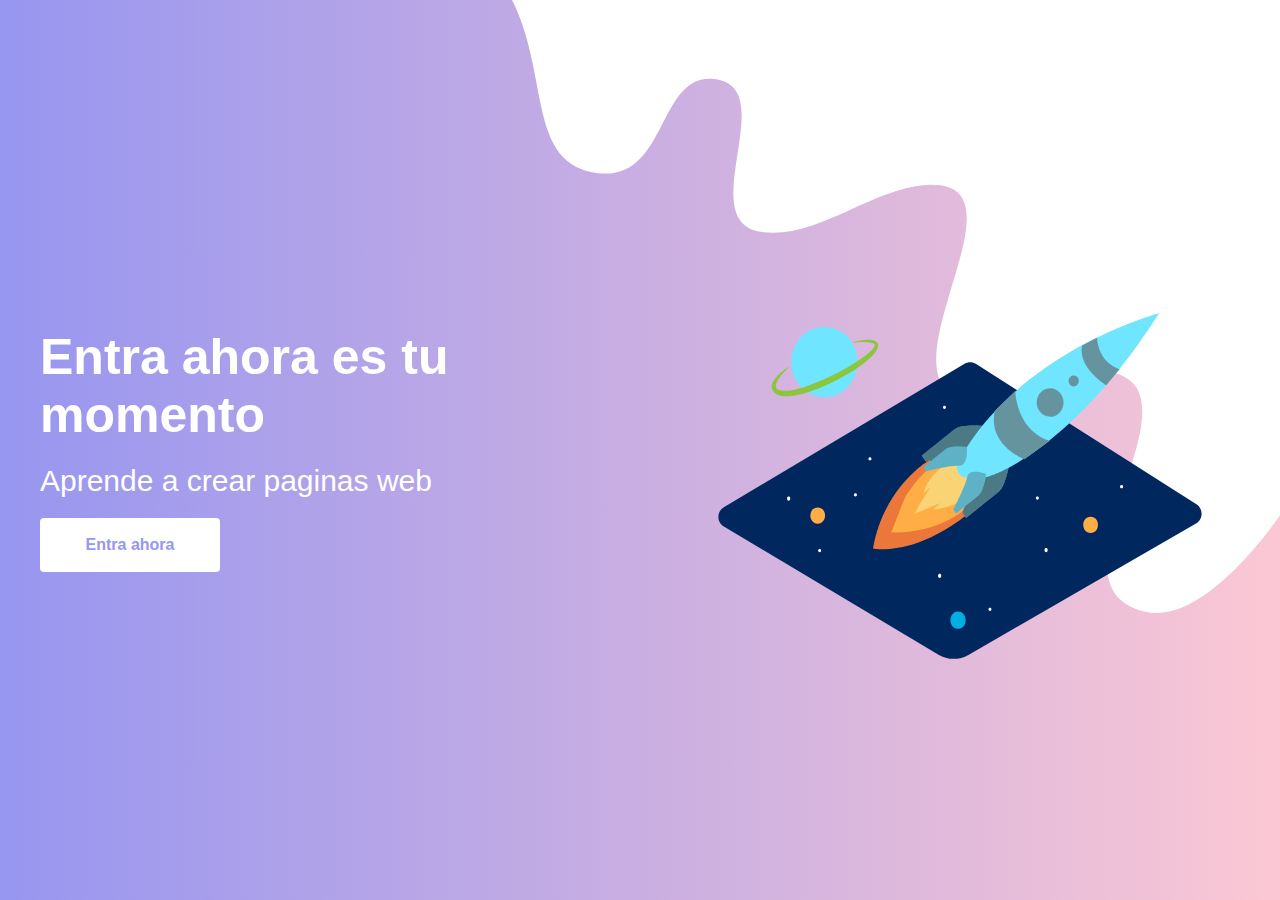
<file: index.html>
<!DOCTYPE html>
<html lang="en">
<head>
    <meta charset="UTF-8">
    <meta http-equiv="X-UA-Compatible" content="IE=edge">
    <meta name="viewport" content="width=device-width, initial-scale=1.0">
    <title>Figma y css</title>
    <link rel="stylesheet" href="main.css">
</head>
<body>
    <main class="contenedor">
        <div class="contenedor-textos">
            <h1 class="title-contenedor">Entra ahora es tu momento</h1>
            <h2 class="subtitle-contenedor">Aprende a crear paginas web</h2>
            <a href="#" class="cta">Entra ahora</a>
        </div>
        <div class="contenedor-imagen">
            <img class="ilustracion" src="ilustraciones/ilustracion.svg" alt="">
        </div>
        <div class="contenedor-waves">
             <img src="ilustraciones/Vector 1.svg" alt="" class="waves">
        </div>
    </main>
</body>
</html>
</file>
<file: main.css>
*{
    margin:0;
    padding:0;
    box-sizing: border-box;
}

body{
    font-family: -apple-system, BlinkMacSystemFont, 'Segoe UI', Roboto, Oxygen, Ubuntu, Cantarell, 'Open Sans', 'Helvetica Neue', sans-serif;
    background: linear-gradient(90deg, #9796F0 0%, #FBC7D4 100%);
    min-height: 100vh;
}

.contenedor{
    position: relative;
    height:100vh;
    display: flex;
    align-items: center;
    outline:solid 2px red;
}

.waves{    
    position: absolute;
    right:0;
    width: 60%;
    top: 0px;
}

.contenedor-textos{
    /* determina el tamaño , del flex item, del eje principal */
    flex-basis:50%;
    padding-left: 40px;
    overflow:hidden;
    color:white;
}

.title-contenedor{
    font-size:50px;
}

.subtitle-contenedor{
    font-size:30px;
    font-weight: 500;
    margin:20px 0;
}

.cta{
    display:inline-block;
    width:180px;
    /* margin-top:20px; */
    padding:18px 0;
    text-align: center;
    background:#fff;
    text-decoration: none;
    border-radius: 4px;
    color:#9796F0;
    font-weight: 600;
}

.contenedor-imagen{
    flex-basis: 50%;
    position: relative;
    z-index: 1;
    text-align: center;
    overflow:hidden;
}

.ilustracion{
    width:95%;
    animation:animate ease-in 1s infinite alternate;
}


@keyframes animate{
    0%{
        transform: scale(1);
    }
    100%{
        transform: scale(1.05);
    }
}


@media screen and (max-width:800px){
    .contenedor{
        flex-direction: column-reverse;
    }

    .waves{
        width:80%;
    }
    .contenedor-textos{
        display:flex;
        flex-direction: column;
        padding-left: 0;
        justify-content: content;
        align-items: center;
        /* define el tamaño del elemento en el ejerce principal */
        flex-basis: 40%;
        text-align:center
    }
    .title-contenedor{
        font-size: 40px;
    }
    .subtitle-contenedor{
        font-size:20px;
    }
    .contenedor-imagen{
        flex-basis: 60%;
        width:100%;
        display:flex;
        align-items: center;
        justify-content: center;
    }
    .ilustracion{
        height:90%;
    }
}


@media screen and (max-width:500px){
    .waves{
        width:auto;
        height:48%;
    }
    .contenedor-textos{
        flex-basis: 40%;
        justify-content: flex-start;
    }
    .title-contenedor{
        font-size:35px;
    }
}
</file>
